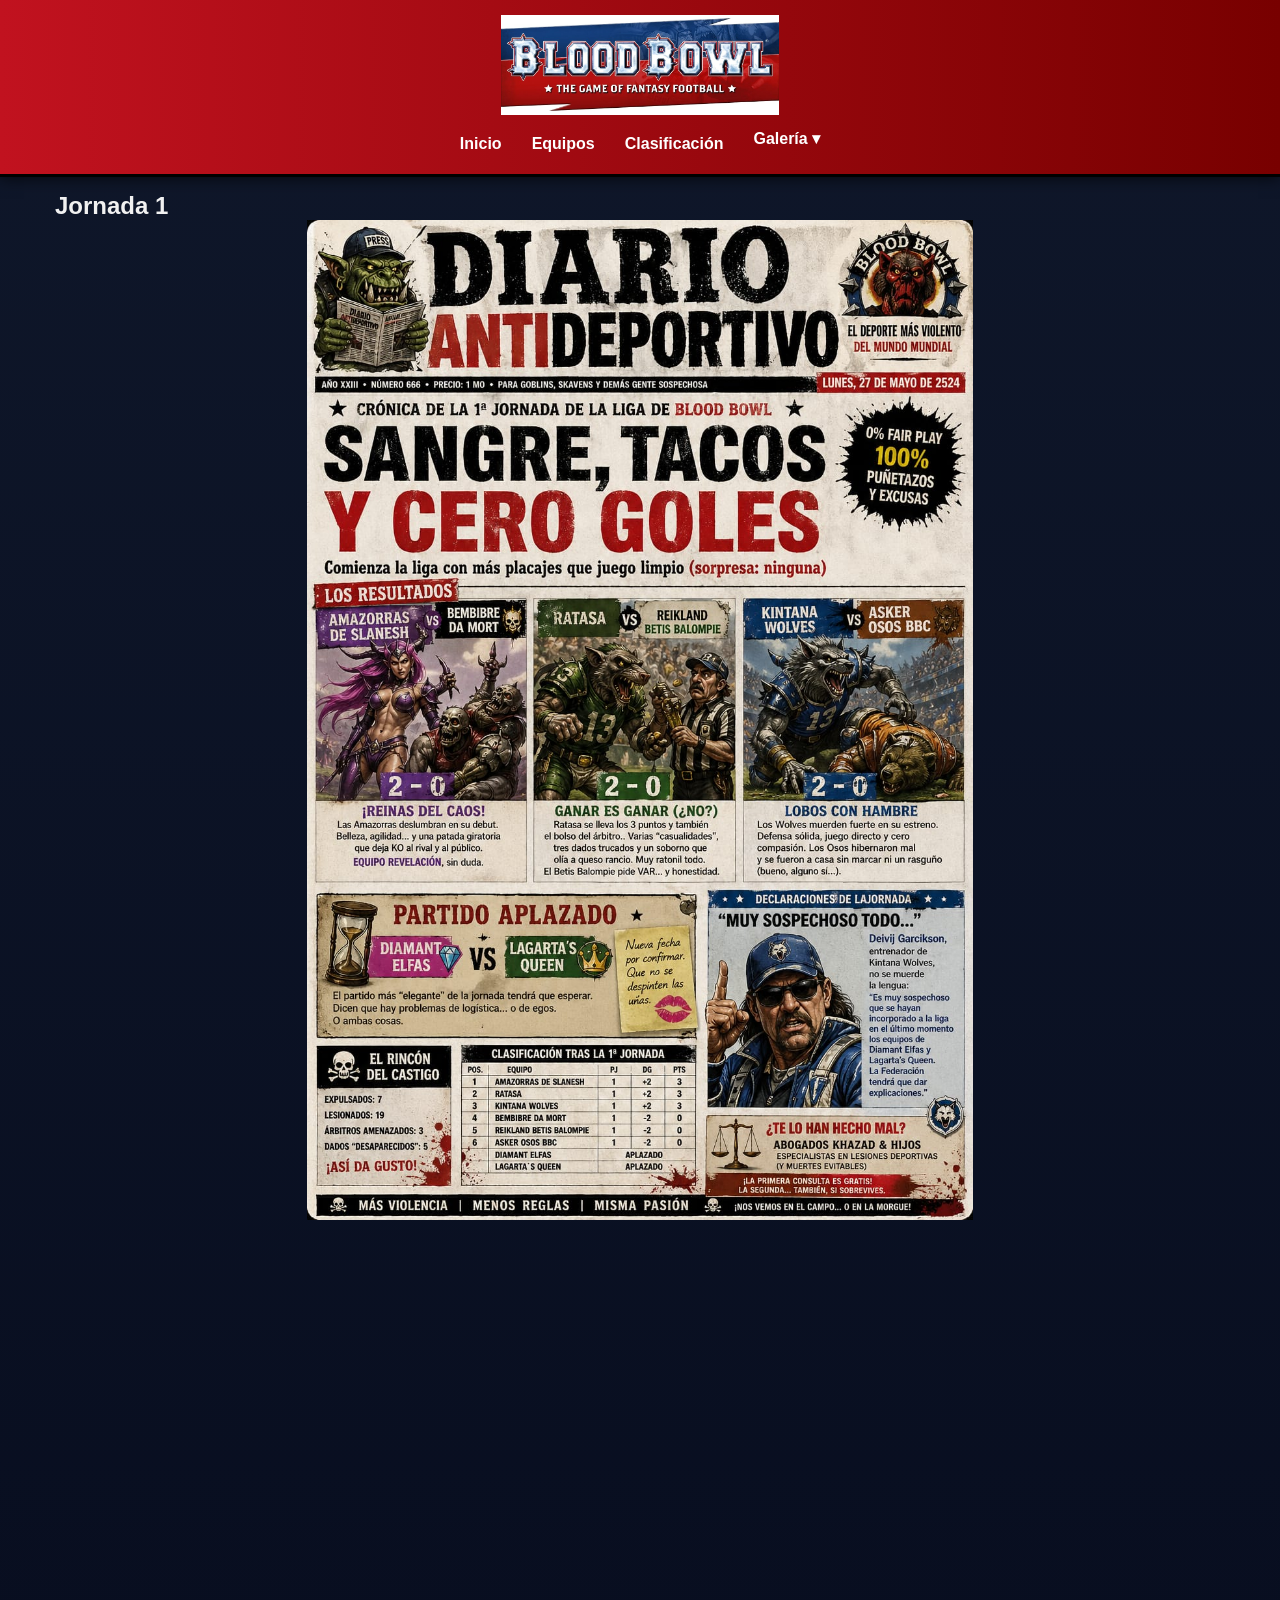
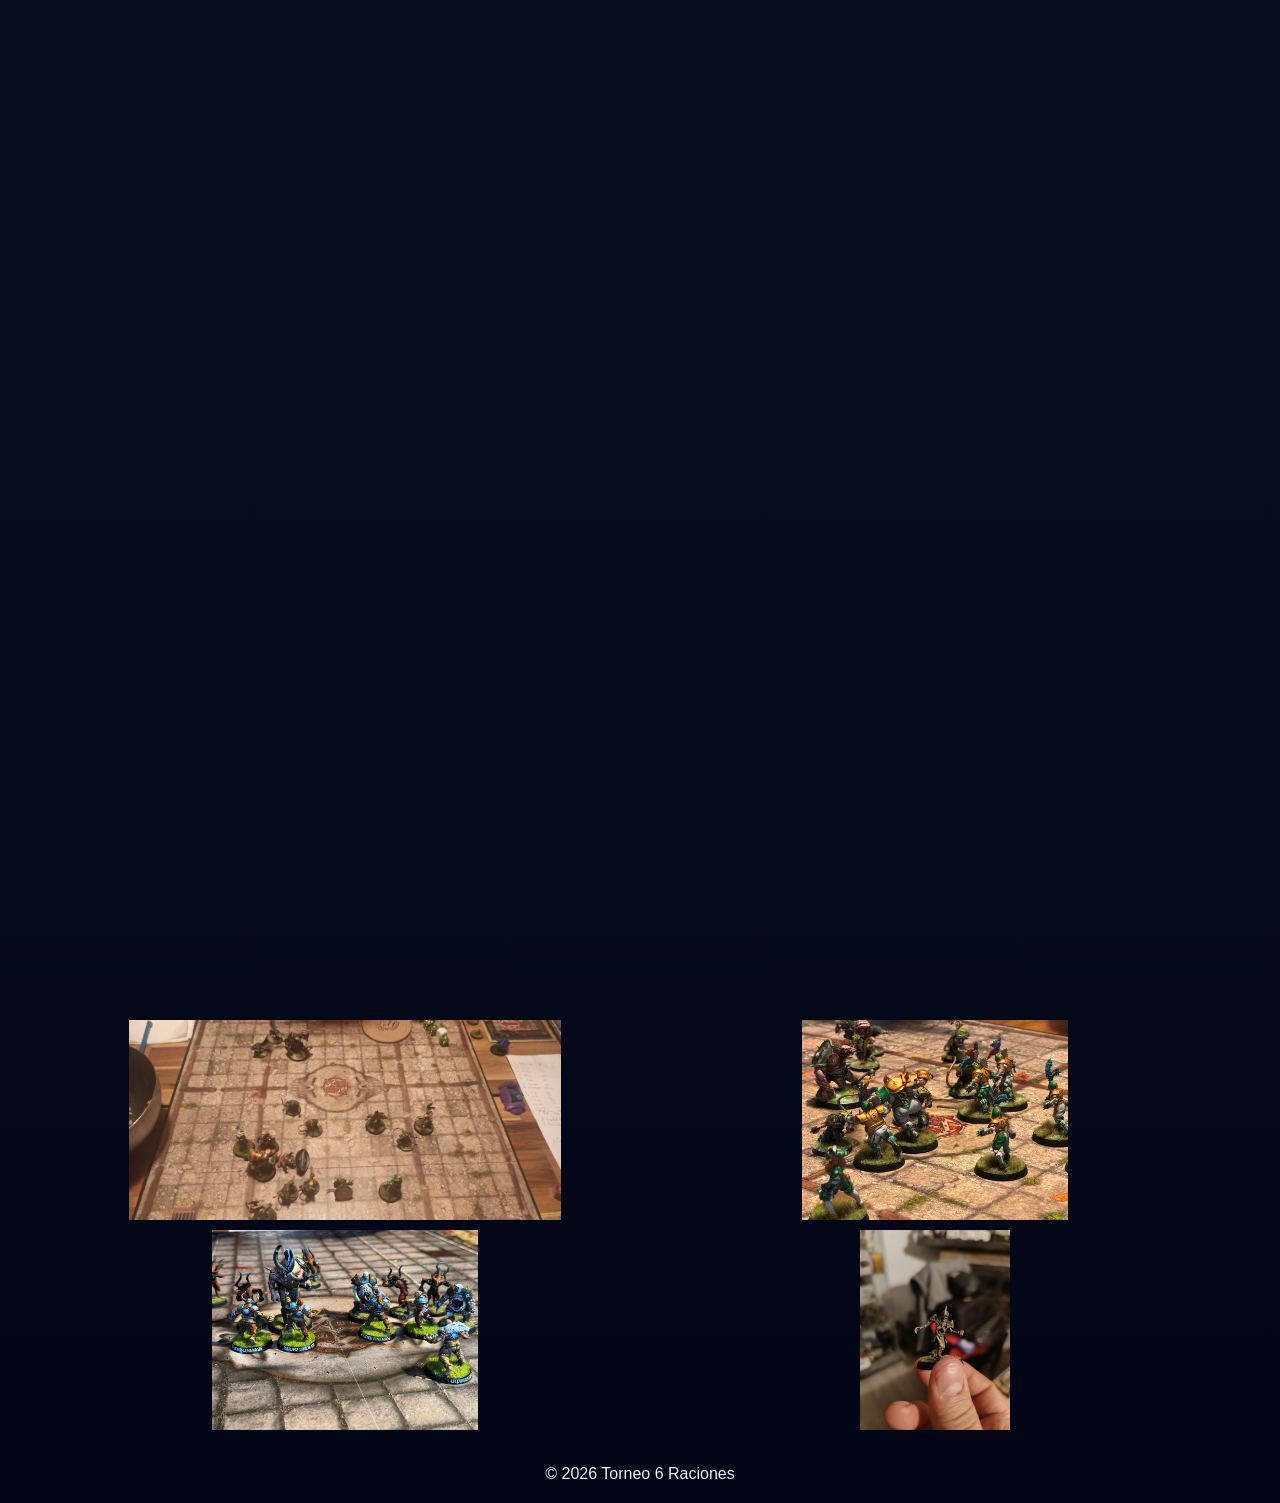
<file: jornadas/jornada1.html>
<!DOCTYPE html>
<html lang="es">
<head>
    <meta charset="UTF-8">
    <meta name="viewport" content="width=device-width, initial-scale=1.0">
    <title>Jornada 1</title>
    <link rel="stylesheet" href="../css/styles.css">
</head>
<body>

<header class="header">
    <div class="logo">
        <img src="../assets/img/banner.jpg">
    </div>

    <nav>
        <a href="../index.html">Inicio</a>
        <a href="../equipos.html">Equipos</a>
        <a href="../clasificacion.html">Clasificación</a>

        <div class="dropdown">
            <a href="#">Galería ▾</a>
            <div class="dropdown-content">
                <a href="jornada1.html">Jornada 1</a>
                <a href="jornada2.html">Jornada 2</a>
            </div>
        </div>
    </nav>
</header>

<main class="container">

    <h2>Jornada 1</h2>

    <!-- 🖼 IMAGEN GRANDE -->
    <div class="jornada-main">
        <img src="../assets/img/jornadas/j1_main.jpg">
    </div>

    <!-- 🎥 VIDEO -->
    <div class="jornada-video">
        <iframe 
            src="https://www.youtube.com/embed/BcaSe9_Mla4" 
            frameborder="0" 
            allowfullscreen>
        </iframe>
    </div>
    <div class="jornada-video">
        <iframe 
            src="https://www.youtube.com/embed/LlOWCstVgMo" 
            frameborder="0" 
            allowfullscreen>
        </iframe>
    </div>
    <!-- 📸 GALERÍA -->
    <div class="jornada-galeria">
        <img src="../assets/img/jornadas/1.jpeg">
        <img src="../assets/img/jornadas/2.jpeg">
        <img src="../assets/img/jornadas/3.jpeg">
        <img src="../assets/img/jornadas/4.jpeg">
    </div>

</main>

<footer class="footer">
    <p>© 2026 Torneo 6 Raciones</p>
</footer>

</body>
</html>
</file>
<file: css/styles.css>
:root {
    --color-bg: #0f172a;
    --color-primary: #c1121f;
    --color-secondary: #1d3557;
    --color-text: #f1f1f1;
    --color-card: #1f2937;
    --color-border: #444;
}

/* RESET */
* {
    margin: 0;
    padding: 0;
    box-sizing: border-box;
}

body {
    font-family: "Trebuchet MS", Arial, sans-serif;
    background: linear-gradient(180deg, #0f172a, #020617);
    color: var(--color-text);
}

/* HEADER */
.header {
    background: linear-gradient(90deg, #c1121f, #780000);
    padding: 15px;
    text-align: center;
    border-bottom: 3px solid #000;
    box-shadow: 0 0 15px rgba(0,0,0,0.8);
}

.logo img {
    max-width: 100%;
    height: auto;
    max-height: 100px;
}

/* NAV */
.header nav {
    margin-top: 10px;
    display: flex;
    flex-wrap: wrap;
    justify-content: center;
    gap: 10px;
}

.header a {
    color: white;
    text-decoration: none;
    font-weight: bold;
    padding: 6px 10px;
}

.header a:hover {
    color: #ffd166;
}

/* CONTENIDO */
.container {
    padding: 15px;
    max-width: 1200px;
    margin: auto;
}

/* HERO */
.hero img {
    width: 100%;
    max-width: 100%;
}

/* TABLA */
.table-container {
    width: 100%;
    overflow-x: auto; /* 🔥 clave móvil */
}

table {
    width: 100%;
    min-width: 700px;
    border-collapse: collapse;
    margin-top: 20px;
    background: var(--color-card);
}

th, td {
    padding: 8px;
    text-align: center;
    border: 1px solid var(--color-border);
    font-size: 14px;
}

th {
    background: linear-gradient(90deg, #1d3557, #0f172a);
}

tr:nth-child(even) {
    background: #111827;
}

/* TOP 3 */
tr:nth-child(1) { background: #ffd70033; }
tr:nth-child(2) { background: #c0c0c033; }
tr:nth-child(3) { background: #cd7f3233; }

/* BOTÓN */
.btn-reset {
    background: #c1121f;
    padding: 10px;
    width: 100%;
    max-width: 250px;
}

/* EQUIPOS */
.equipos-grid {
    display: grid;
    grid-template-columns: repeat(auto-fit, minmax(140px, 1fr));
    gap: 15px;
}

.equipo-card img {
    width: 100%;
    height: 120px;
}

/* GALERÍA */
.galeria-grid {
    display: grid;
    grid-template-columns: repeat(auto-fit, minmax(140px, 1fr));
    gap: 10px;
}

.galeria-grid img,
.galeria-grid video {
    width: 100%;
    height: 140px;
    object-fit: cover;
}

/* LIGHTBOX */
.lightbox {
    display: none;
    position: fixed;
    inset: 0;
    background: rgba(0,0,0,0.9);
    justify-content: center;
    align-items: center;
}

.lightbox-img {
    max-width: 95%;
    max-height: 90%;
}

/* FOOTER */
.footer {
    text-align: center;
    padding: 20px;
}

/* 📱 MOBILE FIRST AJUSTES */
@media (max-width: 600px) {

    h1, h2 {
        font-size: 1.3rem;
    }

    th, td {
        font-size: 12px;
        padding: 6px;
    }

    .equipo-card img {
        height: 100px;
    }

    .galeria-grid img,
    .galeria-grid video {
        height: 110px;
    }
}

/* 💻 TABLET */
@media (min-width: 768px) {

    .equipo-card img {
        height: 140px;
    }

    .galeria-grid img,
    .galeria-grid video {
        height: 160px;
    }
}

/* 🖥️ DESKTOP */
@media (min-width: 1024px) {

    .equipo-card img {
        height: 160px;
    }

    .galeria-grid img,
    .galeria-grid video {
        height: 200px;
    }
}
.form-partido {
    display: flex;
    flex-direction: column;
    gap: 15px;
    align-items: center;
}

.bloque-equipo {
    display: flex;
    flex-direction: column;
    gap: 8px;
    width: 100%;
    max-width: 250px;
}

.bloque-equipo input,
.bloque-equipo select {
    padding: 8px;
    border: none;
    border-radius: 5px;
}

.vs {
    font-size: 20px;
    font-weight: bold;
}

/* Desktop */
@media (min-width: 768px) {
    .form-partido {
        flex-direction: row;
        justify-content: center;
        align-items: flex-start;
    }

    .vs {
        margin: 0 20px;
        align-self: center;
    }
}
/* DETALLE EQUIPO */
.equipo-detalle {
    text-align: center;
    margin: 20px 0;
}

.escudo {
    max-width: 200px;
}

/* GALERÍA EQUIPO */

.galeria-equipo {
    display: grid;
    grid-template-columns: 1fr; /* 🔥 una sola columna */
    gap: 20px;
    margin-top: 20px;
}

.galeria-equipo img {
    width: 100%;
    height: auto;
    max-height: 500px; /* 🔥 límite grande */
    object-fit: contain;
}
/* PLANTILLA */
.plantilla-equipo {
    margin-top: 20px;
}

.plantilla-equipo img {
    width: 100%;
}
/* DROPDOWN */
.dropdown {
    position: relative;
    display: inline-block;
}

.dropdown-content {
    display: none;
    position: absolute;
    background: #000;
    min-width: 160px;
    z-index: 10;
}

.dropdown-content a {
    display: block;
    padding: 10px;
    color: white;
}

.dropdown:hover .dropdown-content {
    display: block;
}
/* IMAGEN PRINCIPAL */
.jornada-main img {
    width: 100%;
    max-height: 1000px;
    object-fit: contain;
    margin-bottom: 20px;
}

/* VIDEO */
.jornada-video video {
    width: 100%;
    margin-bottom: 20px;
}

/* GALERÍA */
.jornada-galeria {
    display: grid;
    grid-template-columns: 1fr 1fr;
    gap: 10px;
    margin-top: 20px;
}

.jornada-galeria img {
    width: 100%;
    height: 200px;
    object-fit: contain;
}

/* MOBILE */
@media (max-width: 600px) {
    .jornada-galeria {
        grid-template-columns: 1fr;
    }
}

.jornada-video iframe {
    position: absolute;
    width: 100%;
    height: 100%;
}
.jornada-video {
    position: relative;
    padding-bottom: 56.25%;
    height: 0;
    margin-bottom: 30px; /* 🔥 separación con galería */
}
</file>
